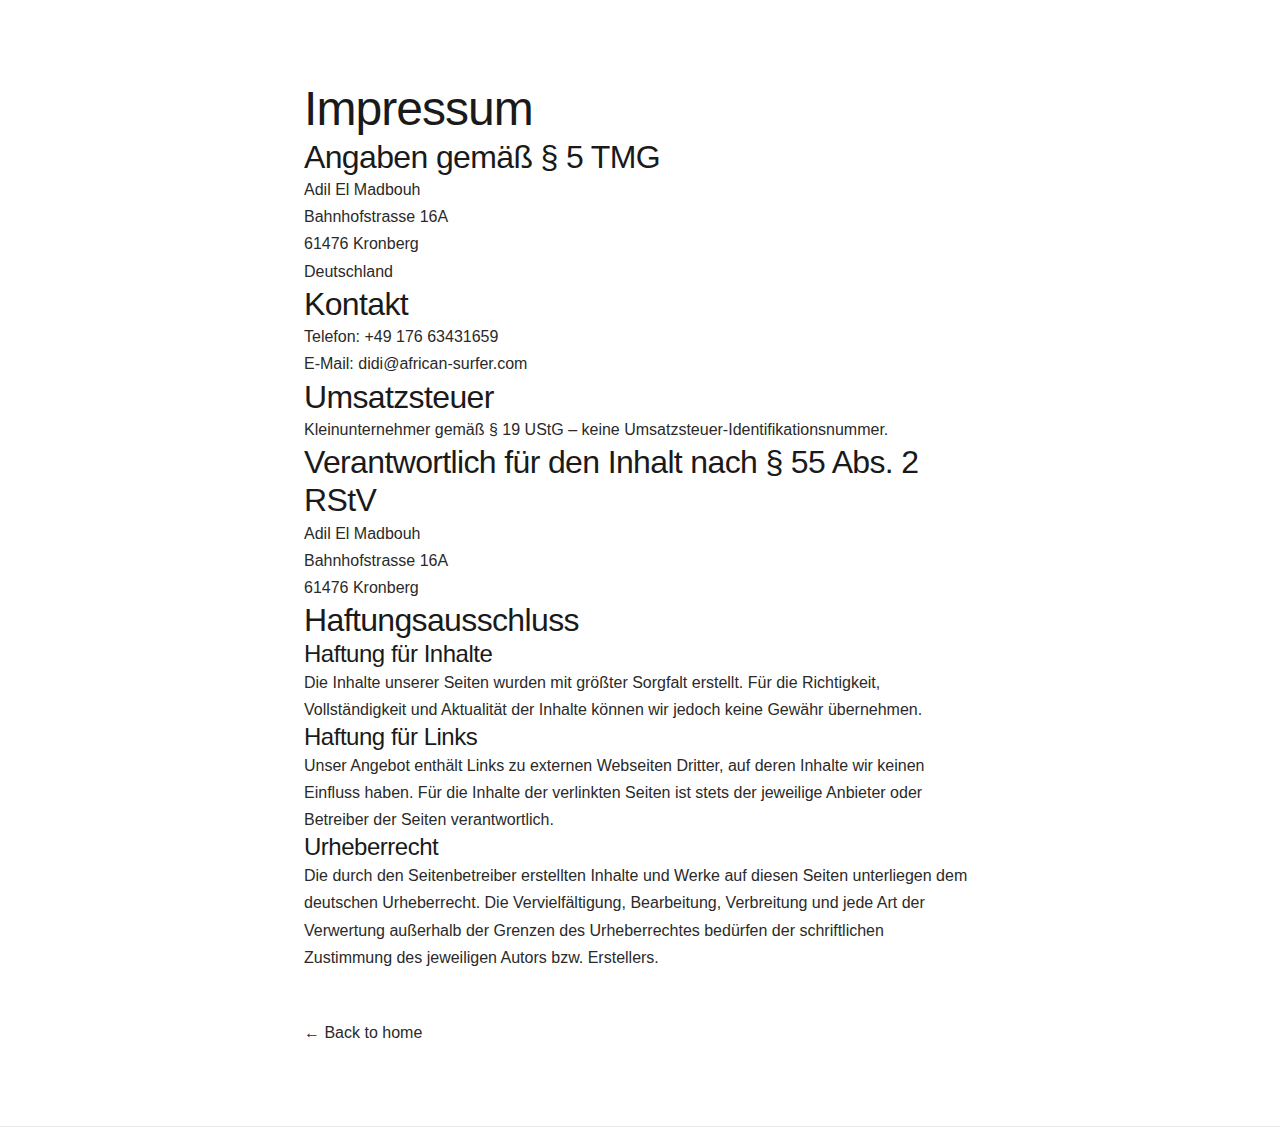
<file: impressum.html>
<!DOCTYPE html>
<html lang="de">
<head>
    <meta charset="UTF-8">
    <meta name="viewport" content="width=device-width, initial-scale=1.0">
    <title>Impressum – African Surfer</title>
    <meta name="description" content="Impressum und rechtliche Informationen für African Surfer.">
    <link rel="canonical" href="https://african-surfer.com/impressum.html">
    <link rel="stylesheet" href="css/style.css">
    <meta name="robots" content="noindex">
</head>
<body>

    <section class="legal-section">
        <div class="container-narrow">
            <h1>Impressum</h1>

            <h2>Angaben gemäß § 5 TMG</h2>
            <p>
                Adil El Madbouh<br>
                Bahnhofstrasse 16A<br>
                61476 Kronberg<br>
                Deutschland
            </p>

            <h2>Kontakt</h2>
            <p>
                Telefon: +49 176 63431659<br>
                E-Mail: didi@african-surfer.com
            </p>

            <h2>Umsatzsteuer</h2>
            <p>Kleinunternehmer gemäß § 19 UStG – keine Umsatzsteuer-Identifikationsnummer.</p>

            <h2>Verantwortlich für den Inhalt nach § 55 Abs. 2 RStV</h2>
            <p>
                Adil El Madbouh<br>
                Bahnhofstrasse 16A<br>
                61476 Kronberg
            </p>

            <h2>Haftungsausschluss</h2>

            <h3>Haftung für Inhalte</h3>
            <p>Die Inhalte unserer Seiten wurden mit größter Sorgfalt erstellt. Für die Richtigkeit, Vollständigkeit und Aktualität der Inhalte können wir jedoch keine Gewähr übernehmen.</p>

            <h3>Haftung für Links</h3>
            <p>Unser Angebot enthält Links zu externen Webseiten Dritter, auf deren Inhalte wir keinen Einfluss haben. Für die Inhalte der verlinkten Seiten ist stets der jeweilige Anbieter oder Betreiber der Seiten verantwortlich.</p>

            <h3>Urheberrecht</h3>
            <p>Die durch den Seitenbetreiber erstellten Inhalte und Werke auf diesen Seiten unterliegen dem deutschen Urheberrecht. Die Vervielfältigung, Bearbeitung, Verbreitung und jede Art der Verwertung außerhalb der Grenzen des Urheberrechtes bedürfen der schriftlichen Zustimmung des jeweiligen Autors bzw. Erstellers.</p>

            <p style="margin-top: 3rem;"><a href="index.html">← Back to home</a></p>
        </div>
    </section>

</body>
</html>
</file>
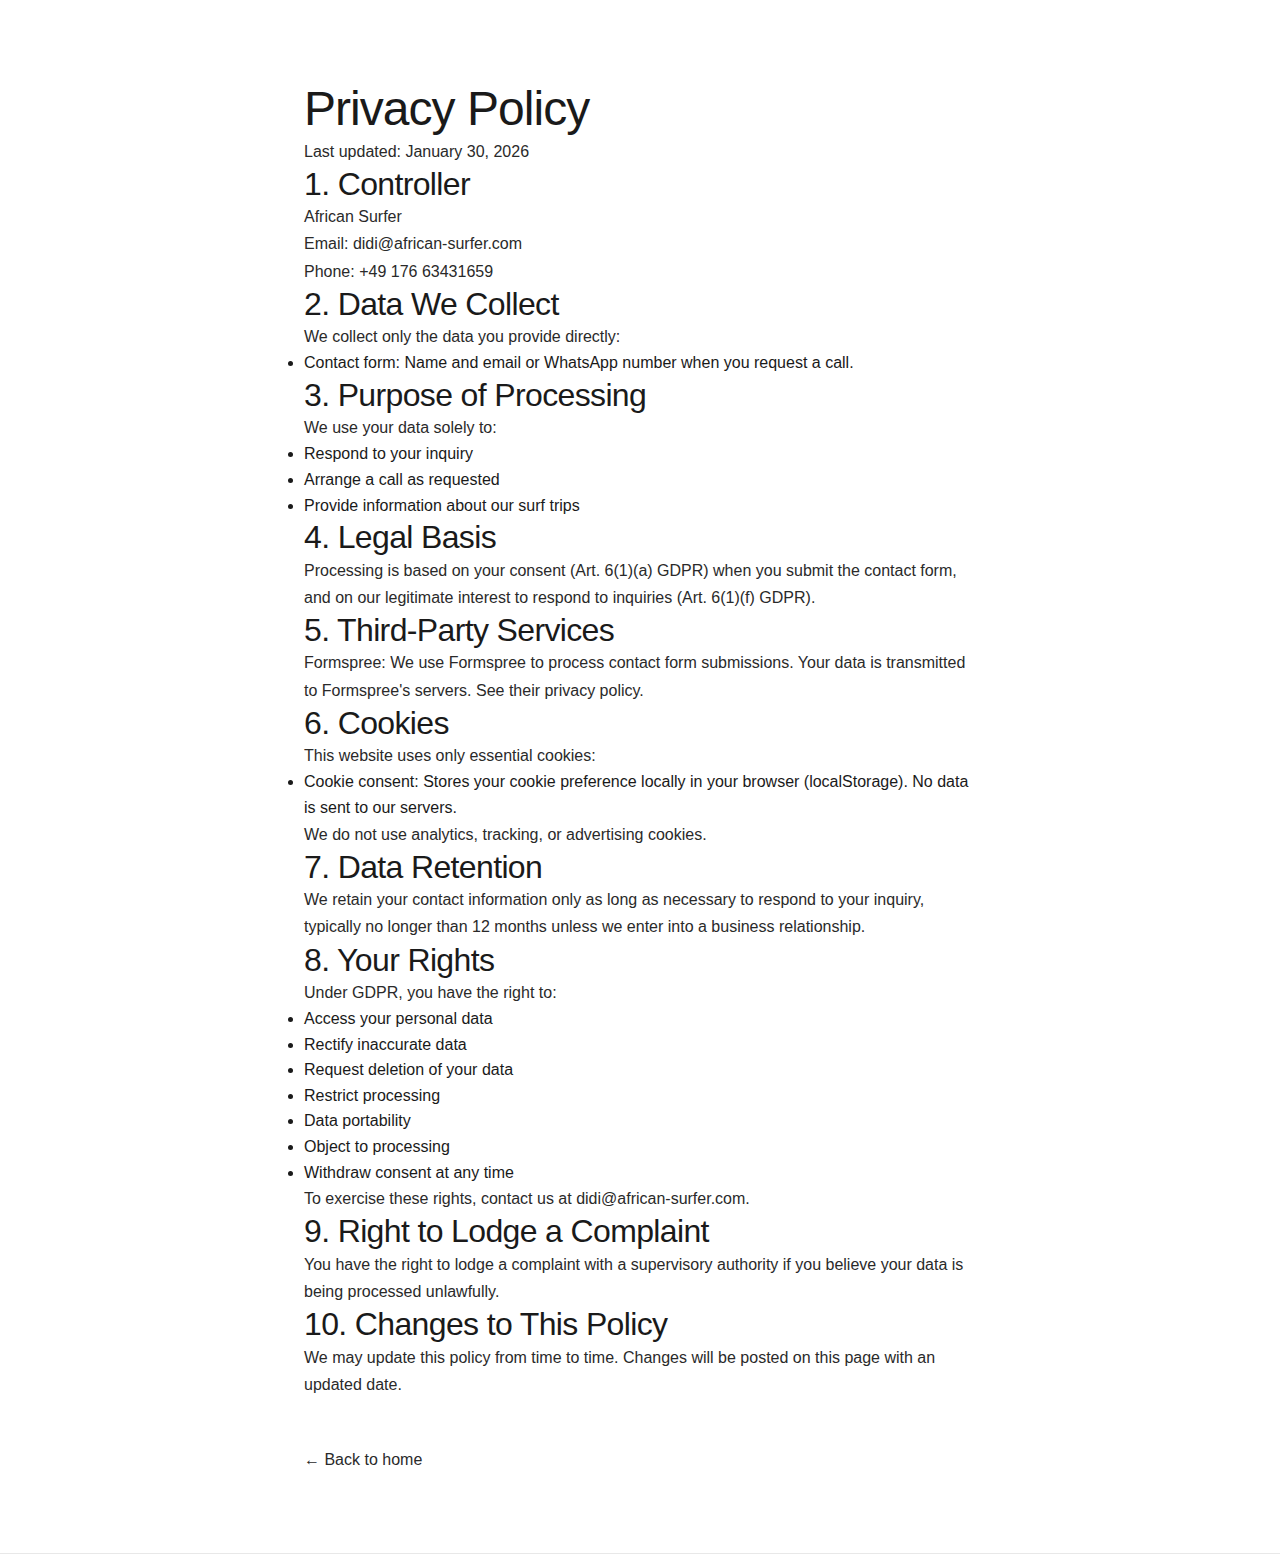
<file: privacy.html>
<!DOCTYPE html>
<html lang="en">
<head>
    <meta charset="UTF-8">
    <meta name="viewport" content="width=device-width, initial-scale=1.0">
    <title>Privacy Policy – African Surfer</title>
    <meta name="description" content="Privacy Policy for African Surfer. Learn how we collect, use, and protect your personal data.">
    <link rel="canonical" href="https://african-surfer.com/privacy.html">
    <link rel="stylesheet" href="css/style.css">
    <meta name="robots" content="noindex">
</head>
<body>

    <section class="legal-section">
        <div class="container-narrow">
            <h1>Privacy Policy</h1>
            <p class="legal-date">Last updated: January 30, 2026</p>

            <h2>1. Controller</h2>
            <p>African Surfer<br>
            Email: didi@african-surfer.com<br>
            Phone: +49 176 63431659</p>

            <h2>2. Data We Collect</h2>
            <p>We collect only the data you provide directly:</p>
            <ul>
                <li><strong>Contact form:</strong> Name and email or WhatsApp number when you request a call.</li>
            </ul>

            <h2>3. Purpose of Processing</h2>
            <p>We use your data solely to:</p>
            <ul>
                <li>Respond to your inquiry</li>
                <li>Arrange a call as requested</li>
                <li>Provide information about our surf trips</li>
            </ul>

            <h2>4. Legal Basis</h2>
            <p>Processing is based on your consent (Art. 6(1)(a) GDPR) when you submit the contact form, and on our legitimate interest to respond to inquiries (Art. 6(1)(f) GDPR).</p>

            <h2>5. Third-Party Services</h2>
            <p><strong>Formspree:</strong> We use Formspree to process contact form submissions. Your data is transmitted to Formspree's servers. See their <a href="https://formspree.io/legal/privacy-policy/" target="_blank" rel="noopener">privacy policy</a>.</p>

            <h2>6. Cookies</h2>
            <p>This website uses only essential cookies:</p>
            <ul>
                <li><strong>Cookie consent:</strong> Stores your cookie preference locally in your browser (localStorage). No data is sent to our servers.</li>
            </ul>
            <p>We do not use analytics, tracking, or advertising cookies.</p>

            <h2>7. Data Retention</h2>
            <p>We retain your contact information only as long as necessary to respond to your inquiry, typically no longer than 12 months unless we enter into a business relationship.</p>

            <h2>8. Your Rights</h2>
            <p>Under GDPR, you have the right to:</p>
            <ul>
                <li>Access your personal data</li>
                <li>Rectify inaccurate data</li>
                <li>Request deletion of your data</li>
                <li>Restrict processing</li>
                <li>Data portability</li>
                <li>Object to processing</li>
                <li>Withdraw consent at any time</li>
            </ul>
            <p>To exercise these rights, contact us at didi@african-surfer.com.</p>

            <h2>9. Right to Lodge a Complaint</h2>
            <p>You have the right to lodge a complaint with a supervisory authority if you believe your data is being processed unlawfully.</p>

            <h2>10. Changes to This Policy</h2>
            <p>We may update this policy from time to time. Changes will be posted on this page with an updated date.</p>

            <p style="margin-top: 3rem;"><a href="index.html">← Back to home</a></p>
        </div>
    </section>

</body>
</html>
</file>
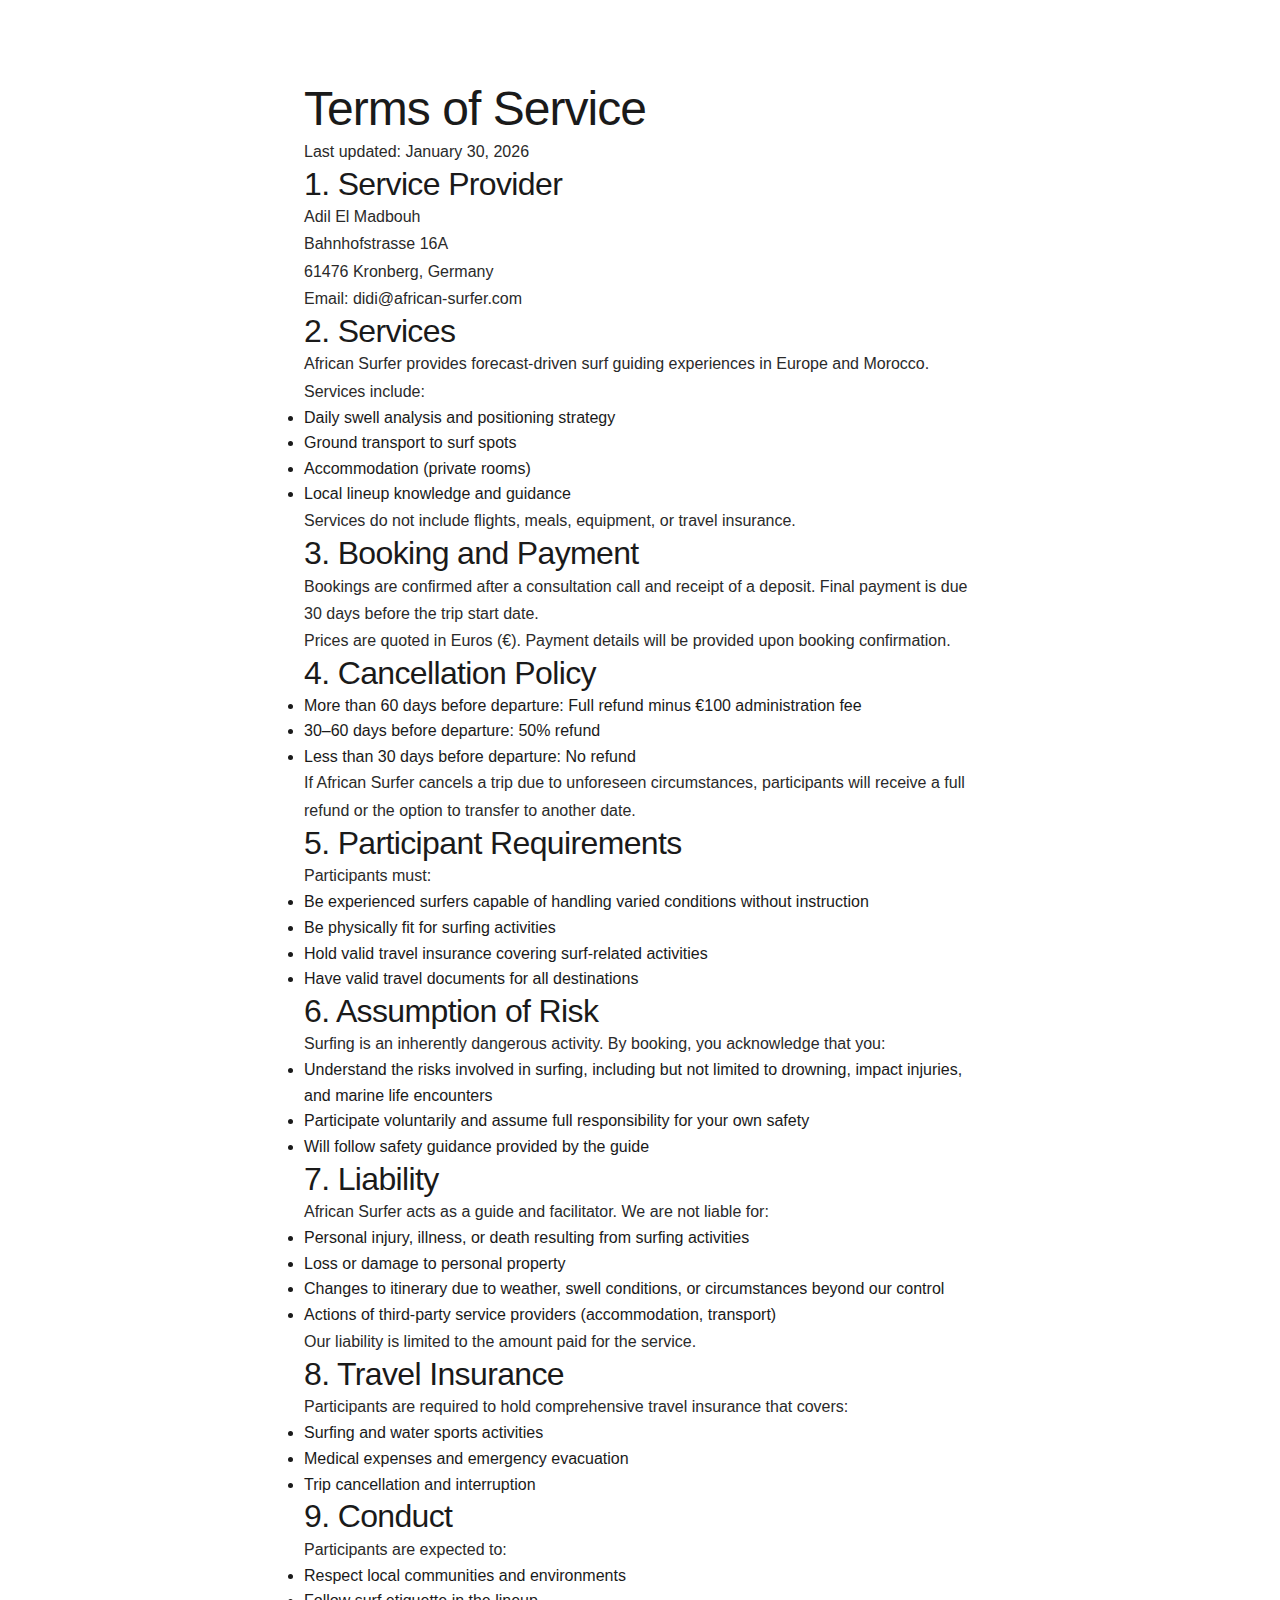
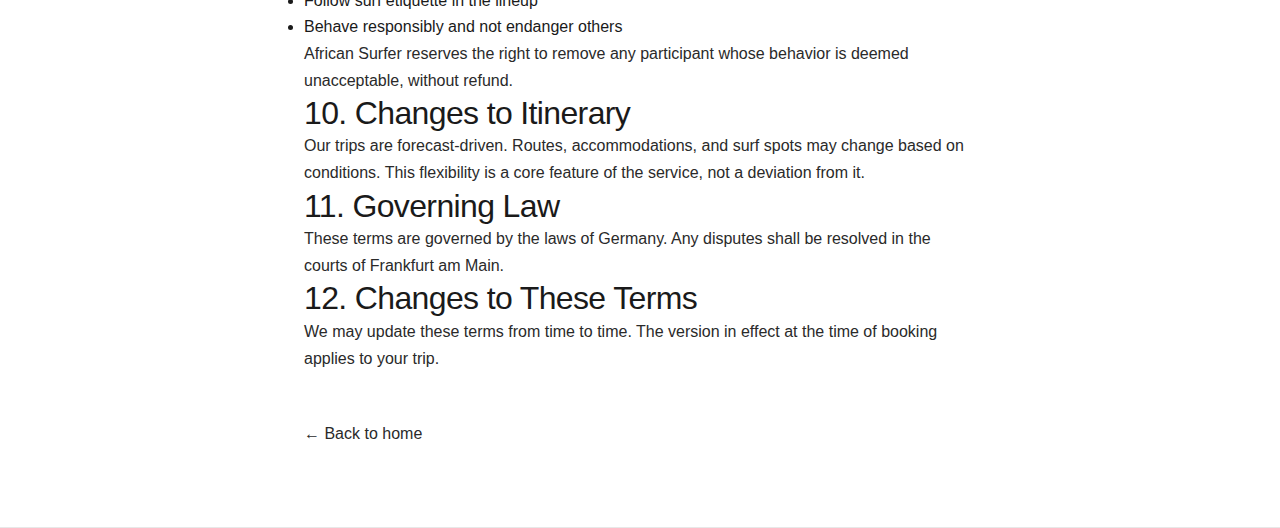
<file: terms.html>
<!DOCTYPE html>
<html lang="en">
<head>
    <meta charset="UTF-8">
    <meta name="viewport" content="width=device-width, initial-scale=1.0">
    <title>Terms of Service – African Surfer</title>
    <meta name="description" content="Terms of Service for African Surfer surf guiding experiences.">
    <link rel="canonical" href="https://african-surfer.com/terms.html">
    <link rel="stylesheet" href="css/style.css">
    <meta name="robots" content="noindex">
</head>
<body>

    <section class="legal-section">
        <div class="container-narrow">
            <h1>Terms of Service</h1>
            <p class="legal-date">Last updated: January 30, 2026</p>

            <h2>1. Service Provider</h2>
            <p>
                Adil El Madbouh<br>
                Bahnhofstrasse 16A<br>
                61476 Kronberg, Germany<br>
                Email: didi@african-surfer.com
            </p>

            <h2>2. Services</h2>
            <p>African Surfer provides forecast-driven surf guiding experiences in Europe and Morocco. Services include:</p>
            <ul>
                <li>Daily swell analysis and positioning strategy</li>
                <li>Ground transport to surf spots</li>
                <li>Accommodation (private rooms)</li>
                <li>Local lineup knowledge and guidance</li>
            </ul>
            <p>Services do not include flights, meals, equipment, or travel insurance.</p>

            <h2>3. Booking and Payment</h2>
            <p>Bookings are confirmed after a consultation call and receipt of a deposit. Final payment is due 30 days before the trip start date.</p>
            <p>Prices are quoted in Euros (€). Payment details will be provided upon booking confirmation.</p>

            <h2>4. Cancellation Policy</h2>
            <ul>
                <li><strong>More than 60 days before departure:</strong> Full refund minus €100 administration fee</li>
                <li><strong>30–60 days before departure:</strong> 50% refund</li>
                <li><strong>Less than 30 days before departure:</strong> No refund</li>
            </ul>
            <p>If African Surfer cancels a trip due to unforeseen circumstances, participants will receive a full refund or the option to transfer to another date.</p>

            <h2>5. Participant Requirements</h2>
            <p>Participants must:</p>
            <ul>
                <li>Be experienced surfers capable of handling varied conditions without instruction</li>
                <li>Be physically fit for surfing activities</li>
                <li>Hold valid travel insurance covering surf-related activities</li>
                <li>Have valid travel documents for all destinations</li>
            </ul>

            <h2>6. Assumption of Risk</h2>
            <p>Surfing is an inherently dangerous activity. By booking, you acknowledge that you:</p>
            <ul>
                <li>Understand the risks involved in surfing, including but not limited to drowning, impact injuries, and marine life encounters</li>
                <li>Participate voluntarily and assume full responsibility for your own safety</li>
                <li>Will follow safety guidance provided by the guide</li>
            </ul>

            <h2>7. Liability</h2>
            <p>African Surfer acts as a guide and facilitator. We are not liable for:</p>
            <ul>
                <li>Personal injury, illness, or death resulting from surfing activities</li>
                <li>Loss or damage to personal property</li>
                <li>Changes to itinerary due to weather, swell conditions, or circumstances beyond our control</li>
                <li>Actions of third-party service providers (accommodation, transport)</li>
            </ul>
            <p>Our liability is limited to the amount paid for the service.</p>

            <h2>8. Travel Insurance</h2>
            <p>Participants are required to hold comprehensive travel insurance that covers:</p>
            <ul>
                <li>Surfing and water sports activities</li>
                <li>Medical expenses and emergency evacuation</li>
                <li>Trip cancellation and interruption</li>
            </ul>

            <h2>9. Conduct</h2>
            <p>Participants are expected to:</p>
            <ul>
                <li>Respect local communities and environments</li>
                <li>Follow surf etiquette in the lineup</li>
                <li>Behave responsibly and not endanger others</li>
            </ul>
            <p>African Surfer reserves the right to remove any participant whose behavior is deemed unacceptable, without refund.</p>

            <h2>10. Changes to Itinerary</h2>
            <p>Our trips are forecast-driven. Routes, accommodations, and surf spots may change based on conditions. This flexibility is a core feature of the service, not a deviation from it.</p>

            <h2>11. Governing Law</h2>
            <p>These terms are governed by the laws of Germany. Any disputes shall be resolved in the courts of Frankfurt am Main.</p>

            <h2>12. Changes to These Terms</h2>
            <p>We may update these terms from time to time. The version in effect at the time of booking applies to your trip.</p>

            <p style="margin-top: 3rem;"><a href="index.html">← Back to home</a></p>
        </div>
    </section>

</body>
</html>
</file>
<file: css/style.css>
@charset "UTF-8";
/* ============================================
   PREMIUM SURF LANDING PAGE STYLESHEET
   Minimal, editorial, timeless
   ============================================ */

* {
    margin: 0;
    padding: 0;
    box-sizing: border-box;
}

html {
    font-size: 16px;
    -webkit-font-smoothing: antialiased;
    -moz-osx-font-smoothing: grayscale;
}

body {
    font-family: -apple-system, BlinkMacSystemFont, 'Segoe UI', 'Helvetica Neue', Arial, sans-serif;
    font-weight: 400;
    line-height: 1.6;
    color: #1a1a1a;
    background: #ffffff;
}

/* ============================================
   TYPOGRAPHY
   ============================================ */

h1, h2, h3, h4, h5, h6 {
    font-weight: 400;
    line-height: 1.2;
    letter-spacing: -0.02em;
}

h1 {
    font-size: 3rem;
    font-weight: 300;
}

h2 {
    font-size: 2rem;
    font-weight: 400;
}

h3 {
    font-size: 1.5rem;
    font-weight: 400;
}

p {
    font-size: 1rem;
    line-height: 1.7;
    color: #2a2a2a;
}

strong {
    font-weight: 500;
}

a {
    color: inherit;
    text-decoration: none;
}

/* ============================================
   LAYOUT CONTAINERS
   ============================================ */

.container {
    max-width: 920px;
    margin: 0 auto;
    padding: 5rem 1.5rem;
}

.container-narrow {
    max-width: 720px;
    margin: 0 auto;
    padding: 5rem 1.5rem;
}

/* ============================================
   SECTION STRUCTURE
   ============================================ */

section {
    border-bottom: 1px solid #e8e8e8;
}

.section-title {
    font-size: 0.75rem;
    font-weight: 500;
    letter-spacing: 0.15em;
    text-transform: uppercase;
    color: #707070;
    margin-bottom: 2.5rem;
}

/* ============================================
   IMAGE DIVIDERS
   ============================================ */

.image-divider {
    width: 100%;
    height: 480px;
    background-size: cover;
    background-position: center center;
    border-top: 1px solid #e8e8e8;
    border-bottom: 1px solid #e8e8e8;
}

/* ============================================
   HERO SECTION
   ============================================ */

.hero {
    background: #ffffff;
    border-bottom: 1px solid #e8e8e8;
}

.hero-image {
    width: 100%;
    height: 70vh;
    min-height: 540px;
    max-height: 800px;
    background-size: cover;
    background-position: center center;
    display: flex;
    align-items: center;
    justify-content: center;
    position: relative;
}

.hero-image::before {
    content: '';
    position: absolute;
    top: 0;
    left: 0;
    right: 0;
    bottom: 0;
    background: linear-gradient(to bottom, rgba(0,0,0,0.12), rgba(0,0,0,0.32));
}

.hero-content {
    position: relative;
    z-index: 1;
    text-align: center;
    color: #ffffff;
    max-width: 720px;
    padding: 0 1.5rem;
}

.hero h1 {
    font-size: 3.25rem;
    font-weight: 300;
    letter-spacing: -0.03em;
    margin-bottom: 1.5rem;
    line-height: 1.15;
}

.hero-subheading {
    font-size: 1.125rem;
    font-weight: 400;
    line-height: 1.6;
    margin-bottom: 2rem;
    color: rgba(255, 255, 255, 0.96);
}

.hero-authority {
    font-size: 0.9375rem;
    font-weight: 400;
    line-height: 1.5;
    color: rgba(255, 255, 255, 0.88);
    margin-bottom: 2.75rem;
}

/* ============================================
   BUTTONS & CTA
   ============================================ */

.cta-button {
    display: inline-block;
    padding: 1rem 2.5rem;
    background: #ffffff;
    color: #1a1a1a;
    font-size: 0.9375rem;
    font-weight: 500;
    letter-spacing: 0.01em;
    border: none;
    cursor: pointer;
    transition: background-color 0.15s ease;
}

.cta-button:hover {
    background: #f5f5f5;
}

.cta-button-inverse {
    display: inline-block;
    padding: 1rem 2.5rem;
    background: #ffffff;
    color: #1a1a1a;
    font-size: 0.9375rem;
    font-weight: 500;
    letter-spacing: 0.01em;
    border: none;
    cursor: pointer;
    transition: background-color 0.15s ease;
}

.cta-button-inverse:hover {
    background: #f5f5f5;
}

/* ============================================
   PROBLEM / INSIGHT SECTION
   ============================================ */

.problem-section {
    background: #ffffff;
}

.problem-section h2 {
    font-size: 2rem;
    font-weight: 400;
    margin-bottom: 1.75rem;
    line-height: 1.3;
    color: #1a1a1a;
}

.problem-section p {
    font-size: 1.0625rem;
    line-height: 1.75;
    color: #2a2a2a;
    margin-bottom: 1.5rem;
}

/* ============================================
   APPROACH SECTION
   ============================================ */

.approach-section {
    background: #fafafa;
}

.approach-grid {
    display: grid;
    grid-template-columns: repeat(2, 1fr);
    gap: 3rem;
    margin-top: 2.5rem;
}

.approach-item h3 {
    font-size: 1.125rem;
    font-weight: 500;
    margin-bottom: 0.875rem;
    color: #1a1a1a;
    letter-spacing: -0.01em;
}

.approach-item p {
    font-size: 0.9375rem;
    line-height: 1.65;
    color: #404040;
}

/* ============================================
   EXPERIENCES SECTION
   ============================================ */

.experiences-section {
    background: #ffffff;
}

.experience {
    background: #fafafa;
    border: 1px solid #e8e8e8;
    margin-bottom: 2rem;
    overflow: hidden;
    transition: border-color 0.2s ease;
}

.experience:hover {
    border-color: #c0c0c0;
}

.experience-image {
    width: 100%;
    height: 320px;
    background-size: cover;
    background-position: center center;
}

.experience-content {
    padding: 2.75rem;
}

.experience-header {
    margin-bottom: 1.5rem;
}
.experience-title {
    font-size: 1.5rem;
    font-weight: 400;
    color: #1a1a1a;
    margin-bottom: 0.375rem;
    letter-spacing: -0.02em;
}

.experience-duration {
    font-size: 0.875rem;
    color: #707070;
    font-weight: 400;
}

.experience-description {
    font-size: 1rem;
    line-height: 1.7;
    color: #2a2a2a;
    margin-bottom: 1.75rem;
}

.experience-details {
    list-style: none;
    margin-bottom: 1.75rem;
}

.experience-details li {
    font-size: 0.9375rem;
    color: #404040;
    padding-left: 1.25rem;
    position: relative;
    margin-bottom: 0.75rem;
    line-height: 1.6;
}

.experience-details li::before {
    content: "—";
    position: absolute;
    left: 0;
    color: #a0a0a0;
}

.experience-footer {
    font-size: 0.875rem;
    color: #707070;
    padding-top: 1.25rem;
    border-top: 1px solid #e0e0e0;
}

/* ============================================
   WHAT'S INCLUDED SECTION
   ============================================ */

.included-section {
    background: #fafafa;
}

.included-grid {
    display: grid;
    grid-template-columns: 1fr 1fr;
    gap: 4rem;
    margin-top: 2.5rem;
}

.included-column h3 {
    font-size: 1.125rem;
    font-weight: 500;
    margin-bottom: 1.5rem;
    color: #1a1a1a;
    letter-spacing: -0.01em;
}

.included-list {
    list-style: none;
}

.included-list li {
    font-size: 0.9375rem;
    color: #404040;
    padding-left: 1.25rem;
    position: relative;
    margin-bottom: 0.875rem;
    line-height: 1.65;
}

.included-list li::before {
    content: "—";
    position: absolute;
    left: 0;
    color: #a0a0a0;
}

/* ============================================
   ABOUT THE GUIDE SECTION
   ============================================ */

.about-section {
    background: #fafafa;
}

.about-grid {
    display: grid;
    grid-template-columns: 360px 1fr;
    gap: 4rem;
    margin-top: 2.5rem;
    align-items: start;
}

.about-image {
    width: 100%;
    /* height: 480px; */ /* Removed height to let image dictate aspect ratio */
    /* background-size: cover;
    background-position: center center;
    border: 1px solid #e8e8e8; */ /* Removed background styles */
    display: flex;
    justify-content: center;
    align-items: center;
    padding: 20px; /* Add some padding around the image */
    background-color: #fff;
    box-shadow: 0 4px 8px rgba(0,0,0,0.1);
    transform: rotate(-3deg);
    border: none; /* Remove previous border */
}

.guide-profile-img {
    width: 100%; /* Make image fill its container */
    max-width: 320px; /* Max size for the circular image */
    height: auto;
    aspect-ratio: 1 / 1; /* Maintain square aspect ratio for circular shape */
    border-radius: 2px; /* Small border-radius for polaroid look */
    object-fit: cover; /* Cover the area, cropping if necessary */
    /* border: 1px solid #e8e8e8; */ /* No border for polaroid effect, shadow is enough */
}

.about-content h3 {
    font-size: 1.5rem;
    font-weight: 400;
    margin-bottom: 1.75rem;
    color: #1a1a1a;
    letter-spacing: -0.02em;
}

.about-content p {
    font-size: 1rem;
    line-height: 1.75;
    color: #2a2a2a;
    margin-bottom: 1.5rem;
}

/* ============================================
   WHO THIS IS FOR SECTION
   ============================================ */

.who-section {
    background: #ffffff;
}

.who-grid {
    display: grid;
    grid-template-columns: 1fr 1fr;
    gap: 4rem;
    margin-top: 2.5rem;
}

.who-column h3 {
    font-size: 1.125rem;
    font-weight: 500;
    margin-bottom: 1.5rem;
    color: #1a1a1a;
    letter-spacing: -0.01em;
}

.who-column p {
    font-size: 0.9375rem;
    line-height: 1.7;
    color: #404040;
    margin-bottom: 1rem;
}

/* ============================================
   NEXT STEP SECTION
   ============================================ */

.next-step-section {
    background: #1a1a1a;
    color: #ffffff;
    text-align: center;
    border-bottom: none;
}

.next-step-section h2 {
    font-size: 2rem;
    font-weight: 400;
    margin-bottom: 1.5rem;
    color: #ffffff;
}

.next-step-section p {
    font-size: 1.0625rem;
    line-height: 1.7;
    color: rgba(255, 255, 255, 0.88);
    margin-bottom: 1.5rem;
    max-width: 640px;
    margin-left: auto;
    margin-right: auto;
}

/* ============================================
   FOOTER
   ============================================ */

footer {
    background: #ffffff;
    border-top: 1px solid #e8e8e8;
    padding: 2.5rem 1.5rem;
    text-align: center;
}

footer p {
    font-size: 0.875rem;
    color: #707070;
}

footer a {
    color: #1a1a1a;
    border-bottom: none;
    transition: border-color 0.15s ease;
}

footer a:hover {
    border-bottom-color: #1a1a1a;
}

.social-icons {
    margin-bottom: 1.5rem; /* Space between icons and copyright */
}

.social-icons a {
    margin: 0 10px; /* Space between icons */
    display: inline-block;
    text-decoration: none; /* Remove underline from links */
    border-bottom: none; /* Remove underline from links */
}

.social-icons img {
    width: 30px; /* Adjust icon size as needed */
    height: 30px;
    vertical-align: middle;
}

.footer-logo {
    margin-bottom: 1.5rem;
}

.footer-logo img {
    height: 50px;
}

/* ============================================
   SLIDER
   ============================================ */

.slider {
    position: relative;
    width: 100%;
    height: 320px;
    overflow: hidden;
}

.slide {
    position: absolute;
    width: 100%;
    height: 100%;
    background-size: cover;
    background-position: center;
    display: none;
}

/* ============================================
   POPUP
   ============================================ */

.popup-overlay {
    position: fixed;
    top: 0;
    left: 0;
    width: 100%;
    height: 100%;
    background: rgba(0,0,0,0.5);
    display: none;
    justify-content: center;
    align-items: center;
    z-index: 1000;
}

.popup {
    background: #ffffff;
    padding: 2.5rem;
    border-radius: 5px;
    max-width: 500px;
    width: 90%;
    box-shadow: 0 5px 15px rgba(0,0,0,0.3);
    position: relative;
}

.close-popup {
    position: absolute;
    top: 1rem;
    right: 1rem;
    font-size: 1.5rem;
    cursor: pointer;
}

.popup h2 {
    margin-bottom: 1rem;
}

.popup p {
    margin-bottom: 1.5rem;
}

#subscribe-form input,
#subscribe-form select,
#request-call-form input,
#request-call-form select,
#request-call-form textarea {
    width: 100%;
    padding: 0.75rem;
    margin-bottom: 1rem;
    border: 1px solid #ccc;
    border-radius: 3px;
    font-size: 1rem;
}

#subscribe-form button,
#request-call-form button {
    width: 100%;
    padding: 1rem;
    background: #1a1a1a;
    color: #ffffff;
    border: none;
    border-radius: 3px;
    font-size: 1rem;
    cursor: pointer;
    transition: background-color 0.2s ease;
}

#subscribe-form button:hover,
#request-call-form button:hover {
    background: #333;
}

.success-message {
    text-align: center;
}

/* ============================================
   COOKIE CONSENT BANNER
   ============================================ */

.cookie-consent-banner {
    position: fixed;
    bottom: 0;
    left: 0;
    width: 100%;
    background: #1a1a1a;
    color: #ffffff;
    padding: 1rem;
    display: flex;
    justify-content: space-between;
    align-items: center;
    z-index: 1001;
    display: none; /* Initially hidden */
}

.cookie-consent-banner p {
    margin: 0;
    font-size: 0.875rem;
    color: rgba(255, 255, 255, 0.8);
}

.cookie-consent-banner .cta-button {
    background: #ffffff;
    color: #1a1a1a;
    padding: 0.5rem 1rem;
}


/* ============================================
   RESPONSIVE DESIGN
   ============================================ */

@media (max-width: 1024px) {
    .about-grid {
        grid-template-columns: 320px 1fr;
        gap: 3rem;
    }
    
    .about-image {
        height: 420px;
    }
}

@media (max-width: 768px) {
    html {
        font-size: 15px;
    }
    
    .container,
    .container-narrow {
        padding: 3.5rem 1.25rem;
    }
    
    .hero h1 {
        font-size: 2.25rem;
    }
    
    .hero-subheading {
        font-size: 1rem;
    }
    
    .hero-authority {
        font-size: 0.875rem;
    }
    
    .image-divider {
        height: 320px;
    }
    
    .approach-grid {
        grid-template-columns: 1fr;
        gap: 2.5rem;
    }
    
    .experience-content {
        padding: 2rem 1.5rem;
    }
    
    .experience-image {
        height: 280px;
    }

    .slider {
        height: 280px;
    }
    
    .included-grid,
    .who-grid {
        grid-template-columns: 1fr;
        gap: 2.5rem;
    }
    
    .about-grid {
        grid-template-columns: 1fr;
        gap: 2rem;
    }
    
    .about-image {
        height: 360px;
    }
}

@media (max-width: 480px) {
    .hero-image {
        height: 60vh;
        min-height: 480px;
    }
    
    .hero h1 {
        font-size: 1.875rem;
    }
    
    .image-divider {
        height: 280px;
    }
    
    .cta-button,
    .cta-button-inverse {
        padding: 0.875rem 2rem;
        font-size: 0.875rem;
    }
    
    .experience-content {
        padding: 1.75rem 1.25rem;
    }

    .slider {
        height: 220px;
    }
}
</file>
